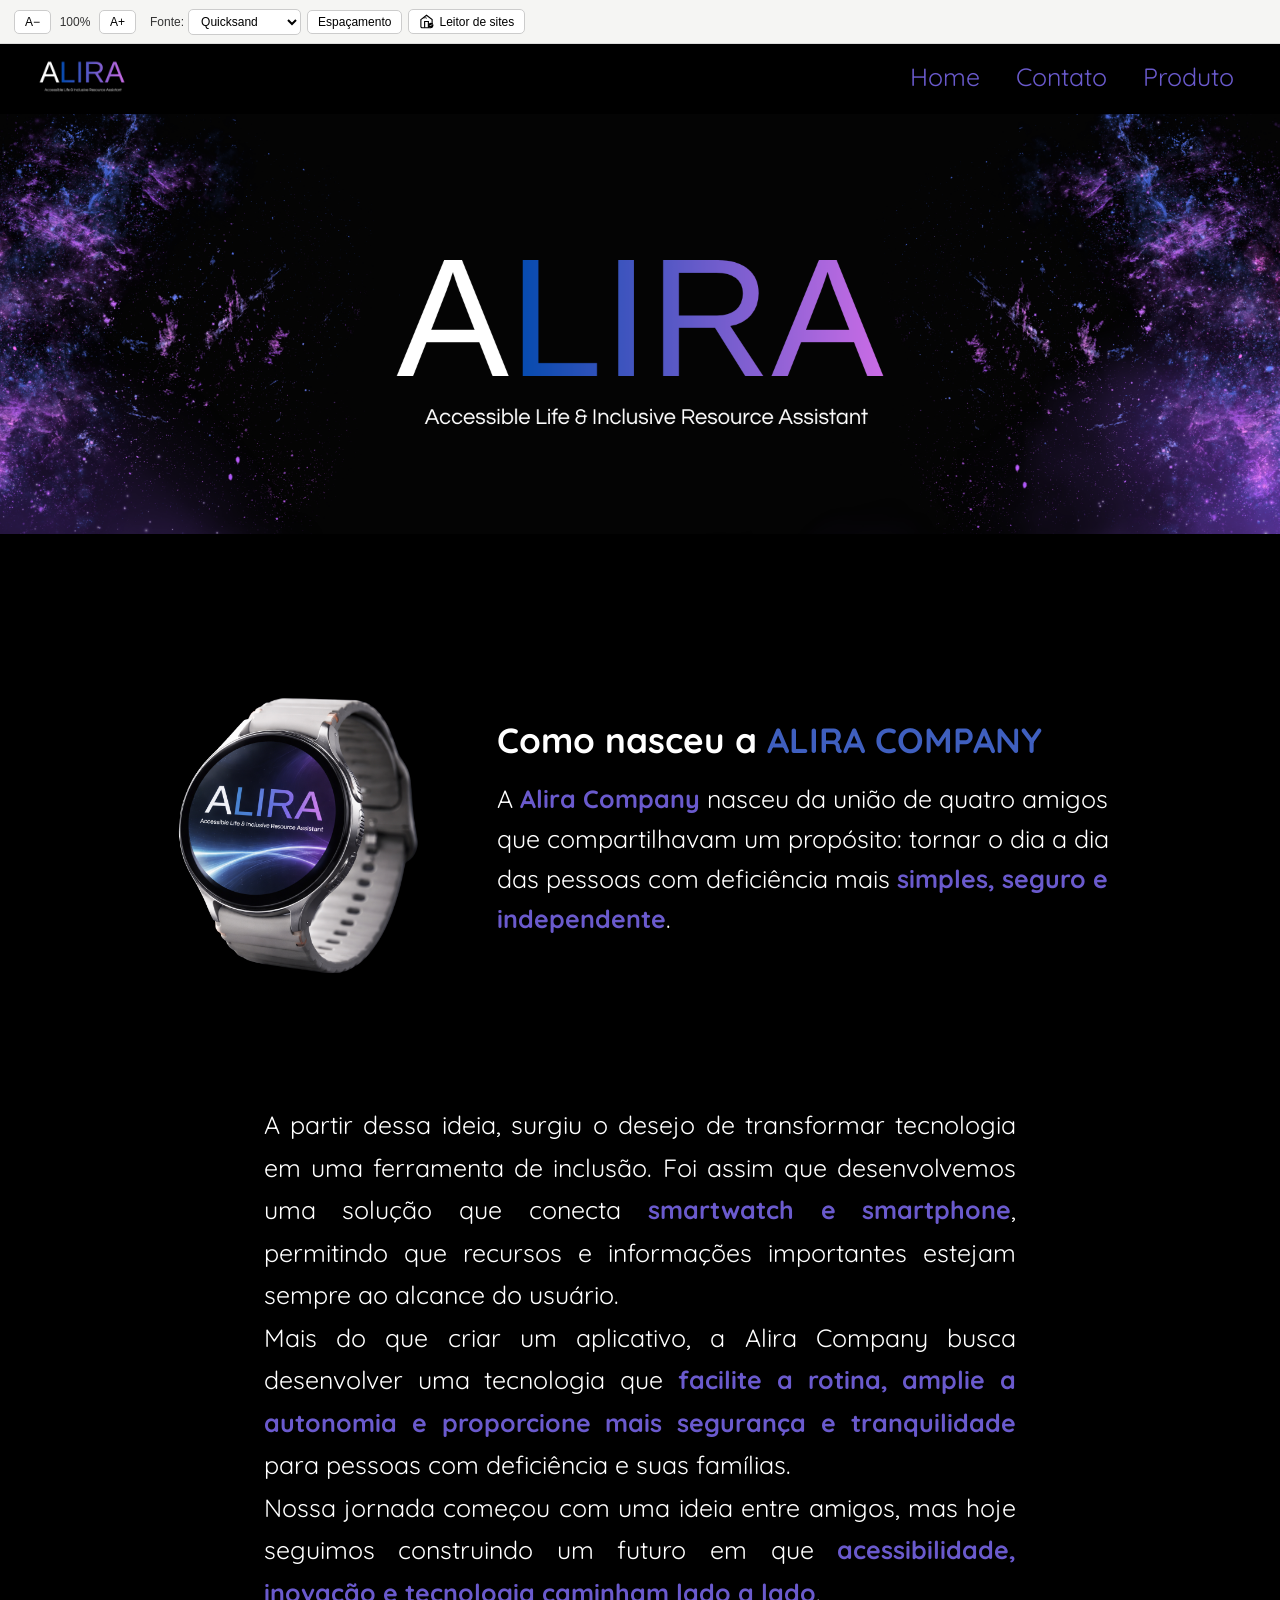
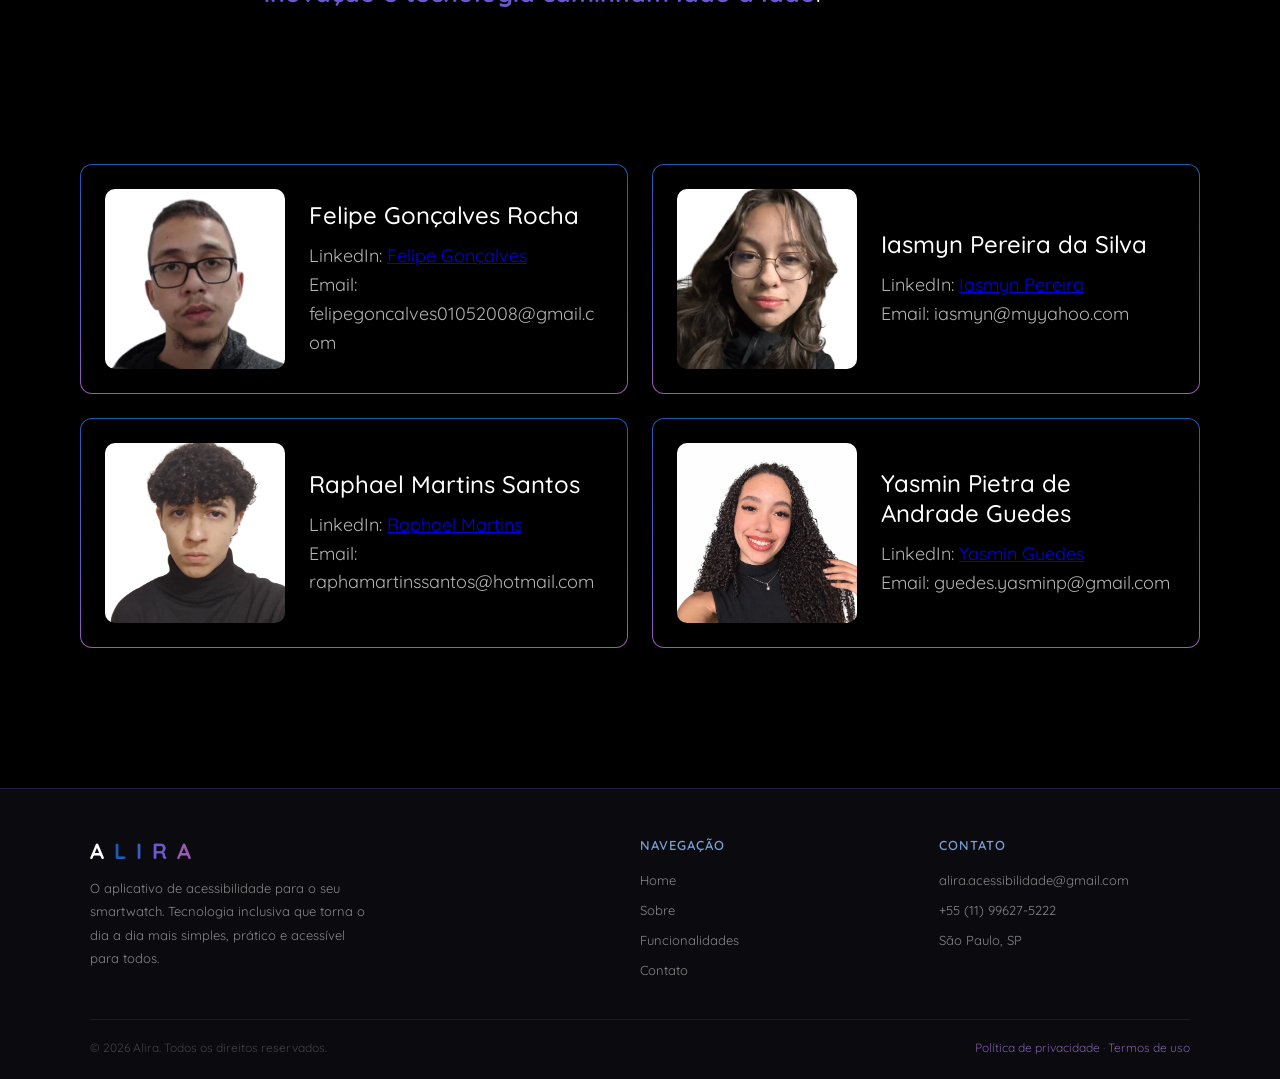
<file: docs/index.html>
<!DOCTYPE html>
<html lang="en">
<head>
    <meta charset="UTF-8">
    <meta name="viewport" content="width=device-width, initial-scale=1.0">
     <link rel="stylesheet" href="index.css">
    <title>Index</title>
</head>

<body>
 
    <!--- Acessibilidade -->
    <div id="a11y-bar">
 <div class="a11y-group" role="group" aria-label="Tamanho da fonte">
        <button id="b-fdec" onclick="changeFont(-10)" aria-label="Diminuir tamanho da fonte" title="Diminuir fonte">A−</button>
        <span id="fval" aria-live="polite">100%</span>
        <button id="b-finc" onclick="changeFont(10)" aria-label="Aumentar tamanho da fonte" title="Aumentar fonte">A+</button>
      </div>

      <div class="a11y-group">
        <span class="a11y-label" aria-hidden="true">Fonte:</span>
        <select id="font-select" onchange="changeFontFamily(this.value)" aria-label="Escolher fonte do site">
          <option value="quicksand">Quicksand</option>
          <option value="arial">Arial</option>
          <option value="opendyslexic">OpenDyslexic</option>
        </select>
      </div>
     
      <button id="b-spacing"  onclick="toggle('spacing','b-spacing')">Espaçamento</button>
   
      <!-- Leitor de sites -->
      <button id="btn-reader" onclick="toggleReader()" aria-pressed="false"
            title="Leitor de sites — clique em qualquer texto para ouvir">
      <svg width="15" height="15" viewBox="0 0 24 24" fill="none" aria-hidden="true">
        <path d="M3 9l9-7 9 7v11a2 2 0 0 1-2 2H5a2 2 0 0 1-2-2z" stroke="currentColor" stroke-width="1.8" fill="none"/>
        <path d="M9 22V12h6v10" stroke="currentColor" stroke-width="1.8"/>
        <path d="M8 6.5c1-.8 2.5-1 4 0" stroke="currentColor" stroke-width="1.4" stroke-linecap="round"/>
        <circle cx="19" cy="18" r="4" fill="currentColor"/>
        <path d="M17.5 18l1 1 2-2" stroke="#fff" stroke-width="1.2" stroke-linecap="round" stroke-linejoin="round"/>
      </svg>
      Leitor de sites
    </button>
   
      <!--<button onclick="reset()" style="margin-left:auto;color:#888;border-color:transparent;background:transparent">Redefinir</button> -->
    </div>
    
    <!--- Menu -->
    <nav>
      <!--- Logo -->
      <a class="logo" href="index.html" onclick="showPage('home'); return false;">
        <img src="AliraLOgo.png" alt="Logo"/>
      </a>
  
      <ul class="nav-links">
        <li><a href="index.html" id="link-sobre"    onclick="showPage('sobre'); return false;">Home</a></li>
        <li><a href="#Rodapé" id="link-contato">Contato</a></li>
        <li><a href="produtos.html">Produto</a></li>
      </ul>
  </nav>
     <div class="wrapper" id="home">
    
        <div class="carrossel">
          <div class="slides">
    
            <div class="slide">
              <img src="alira principal.png" >
            </div>
    
            <div class="slide">
              <img src="2.png">
            </div>

            <div class="slide">
              <img src="3.png">
            </div>

        </div>
    </div>

   

 <!-- Texto Sobre-->

    <div class="about" id="sobre">
 
      <!-- Bloco 1: relógio + título + prévia -->
      <div class="about-content">
        <img src="relogione.png" alt="Relógio Alira">
        <div class="about-text">
          <h1>Como nasceu a <span>ALIRA COMPANY</span></h1>
          <p>A <strong>Alira Company</strong> nasceu da união de quatro amigos que compartilhavam um propósito: tornar o dia a dia das pessoas com deficiência mais <strong>simples, seguro e independente</strong>.</p>
        </div>
      </div>
 
      <!-- Bloco 2: restante do texto, em largura total -->
      <div class="about-full">
        <p>A partir dessa ideia, surgiu o desejo de transformar tecnologia em uma ferramenta de inclusão. Foi assim que desenvolvemos uma solução que conecta <strong>smartwatch e smartphone</strong>, permitindo que recursos e informações importantes estejam sempre ao alcance do usuário.</p>
        <p>Mais do que criar um aplicativo, a Alira Company busca desenvolver uma tecnologia que <strong>facilite a rotina, amplie a autonomia e proporcione mais segurança e tranquilidade</strong> para pessoas com deficiência e suas famílias.</p>
        <p>Nossa jornada começou com uma ideia entre amigos, mas hoje seguimos construindo um futuro em que <strong>acessibilidade, inovação e tecnologia caminham lado a lado</strong>.</p>
      </div>
    </div>


<!-- Seção dos criadores-->
<div class="criadores">
  <h2 class="tituloCri">Criadores</h2>

  <div class="geralcri">

    <div class="criador">
      <img src="felipe.png" alt="Felipe Gonçalves Rocha">
      <div class="criador-info">
        <h1>Felipe Gonçalves Rocha</h1>
        <p>LinkedIn: <a href="https://www.linkedin.com/in/yasmin-guedes-62366b428?utm_source=share_via&utm_content=profile&utm_medium=member_ios" target="_blank" rel="noopener noreferrer">Felipe Gonçalves</a></p>
        <p>Email: felipegoncalves01052008@gmail.com</p>
      </div>
    </div>

    <div class="criador">
      <img src="iasmyn.png" alt="Iasmyn Pereira da Silva">
      <div class="criador-info">
        <h1>Iasmyn Pereira da Silva</h1>
        <p>LinkedIn: <a href="https://www.linkedin.com/in/yasmin-guedes-62366b428?utm_source=share_via&utm_content=profile&utm_medium=member_ios" target="_blank" rel="noopener noreferrer">Iasmyn Pereira</a></p>
        <p>Email: iasmyn@myyahoo.com</p>
      </div>
    </div>

    <div class="criador">
      <img src="raphael.png" alt="Raphael Martins Santos">
      <div class="criador-info">
        <h1>Raphael Martins Santos</h1>
        <p>LinkedIn: <a href="https://www.linkedin.com/in/falculista?utm_source=share_via&utm_content=profile&utm_medium=member_android" target="_blank" rel="noopener noreferrer">Raphael Martins</a></p>
        <p>Email: raphamartinssantos@hotmail.com</p>
      </div>
    </div>

    <div class="criador">
      <img src="yasmin.jpeg" alt="Yasmin Pietra de Andrade Guedes">
      <div class="criador-info">
        <h1>Yasmin Pietra de Andrade Guedes</h1>
        <p>LinkedIn: <a href="https://www.linkedin.com/in/yasmin-guedes-62366b428?utm_source=share_via&utm_content=profile&utm_medium=member_ios" target="_blank" rel="noopener noreferrer">Yasmin Guedes</a></p>
        <p>Email: guedes.yasminp@gmail.com</p>
      </div>
    </div>

  </div>
</div>

<!-- Rodapé -->
      <footer>
        <div class="footer-container" id="Rodapé">
          <div class="footer-grid">
    
            <div class="footer-brand">
              <p class="brand-logo"> <span class="l1">A</span>
                <span class="l2">L</span>
                <span class="l3">I</span>
                <span class="l4">R</span>
                <span class="l5">A</span></p>
              <p class="brand-desc">O aplicativo de acessibilidade para o seu smartwatch. Tecnologia inclusiva que torna o dia a dia mais simples, prático e acessível para todos.</p>
            </div>
    
            <div class="footer-col">
              <h4>Navegação</h4>
              <ul>
                <li><a href="#home">Home</a></li>
                <li><a href="#sobre">Sobre</a></li>
                <li><a href="produtos.html">Funcionalidades</a></li>
                <li><a href="#Rodapé">Contato</a></li>
              </ul>
            </div>
    
            <div class="footer-col">
              <h4>Contato</h4>
              <ul>
                <li><span>alira.acessibilidade@gmail.com</span></li>
                <li><span>+55 (11) 99627-5222</span></li>
                <li><span>São Paulo, SP</span></li>
              </ul>
            </div>
    
          </div>
    
          <div class="footer-bottom">
            <p>© 2026 Alira. Todos os direitos reservados.</p>
            <p><a href="#">Política de privacidade</a> · <a href="#">Termos de uso</a></p>
          </div>
        </div>
      </footer>

  
  <script src="index.js"></script>
</body>
</html>
</file>
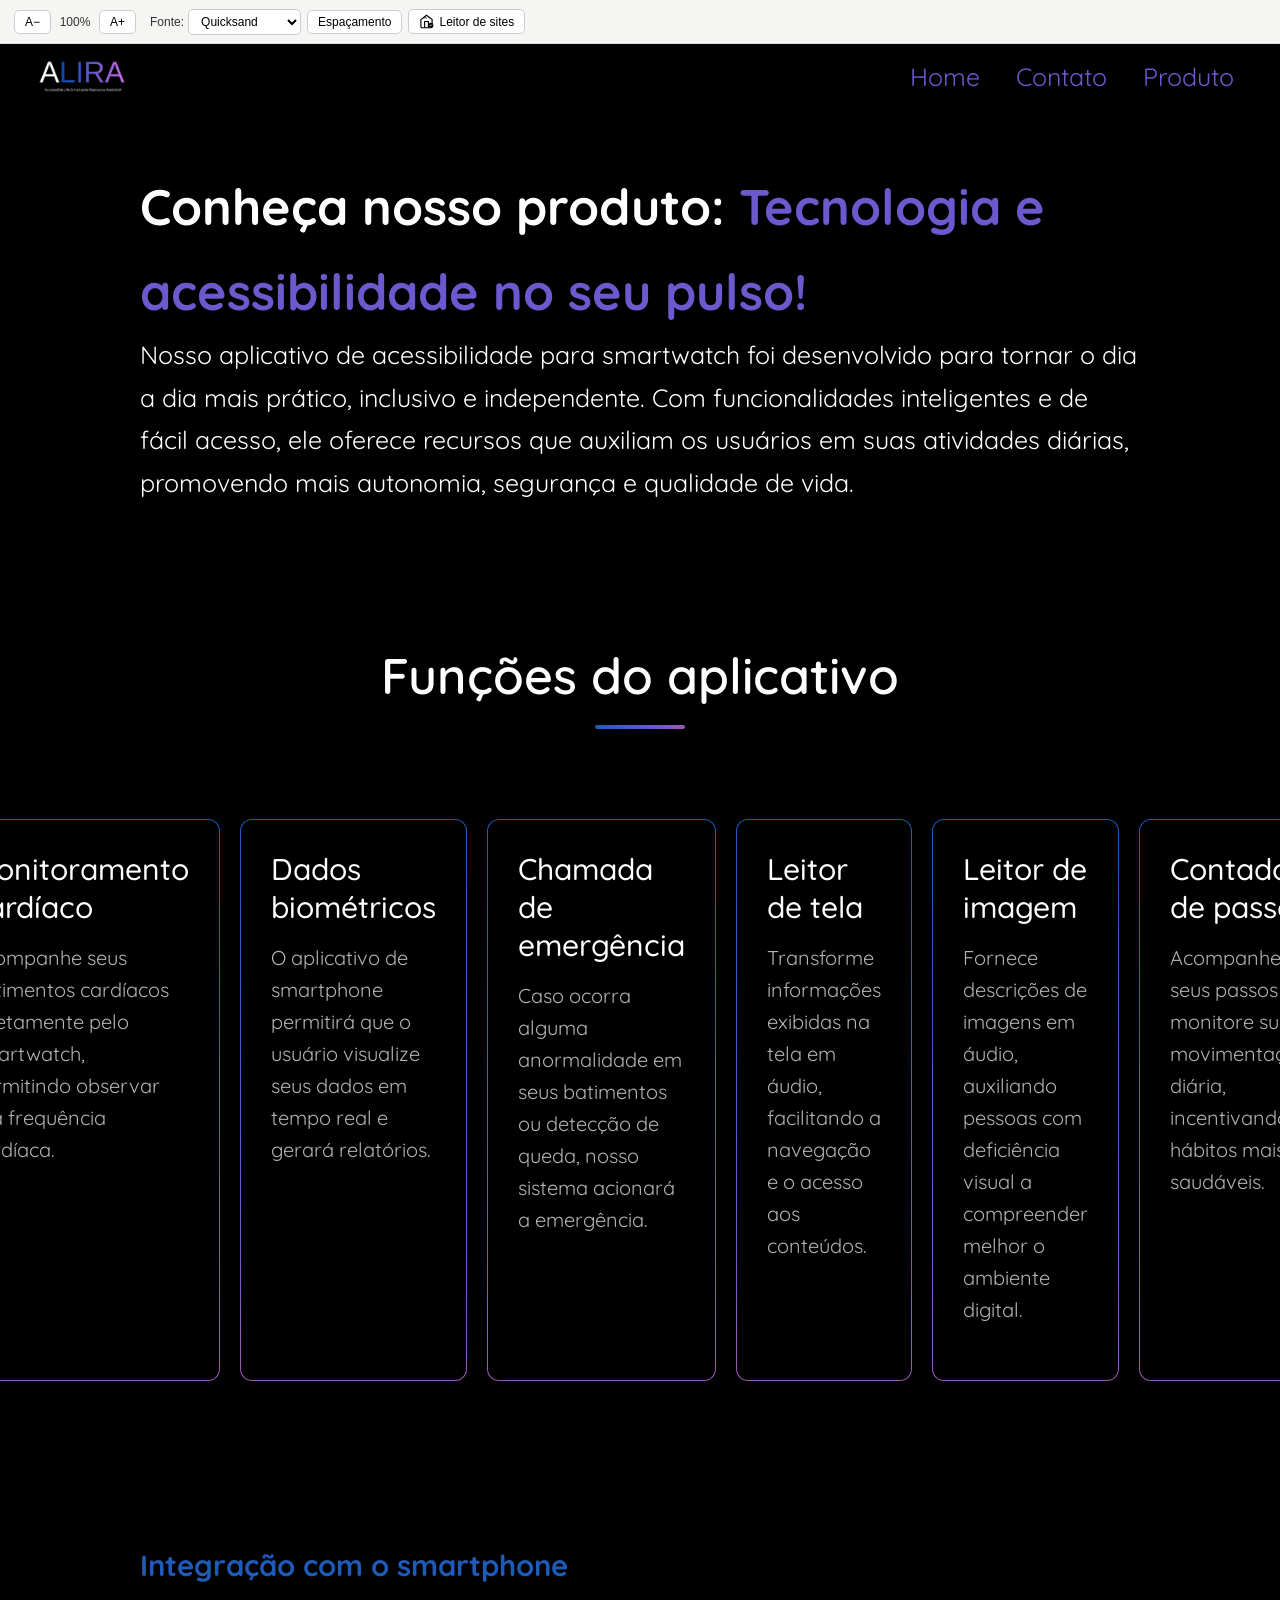
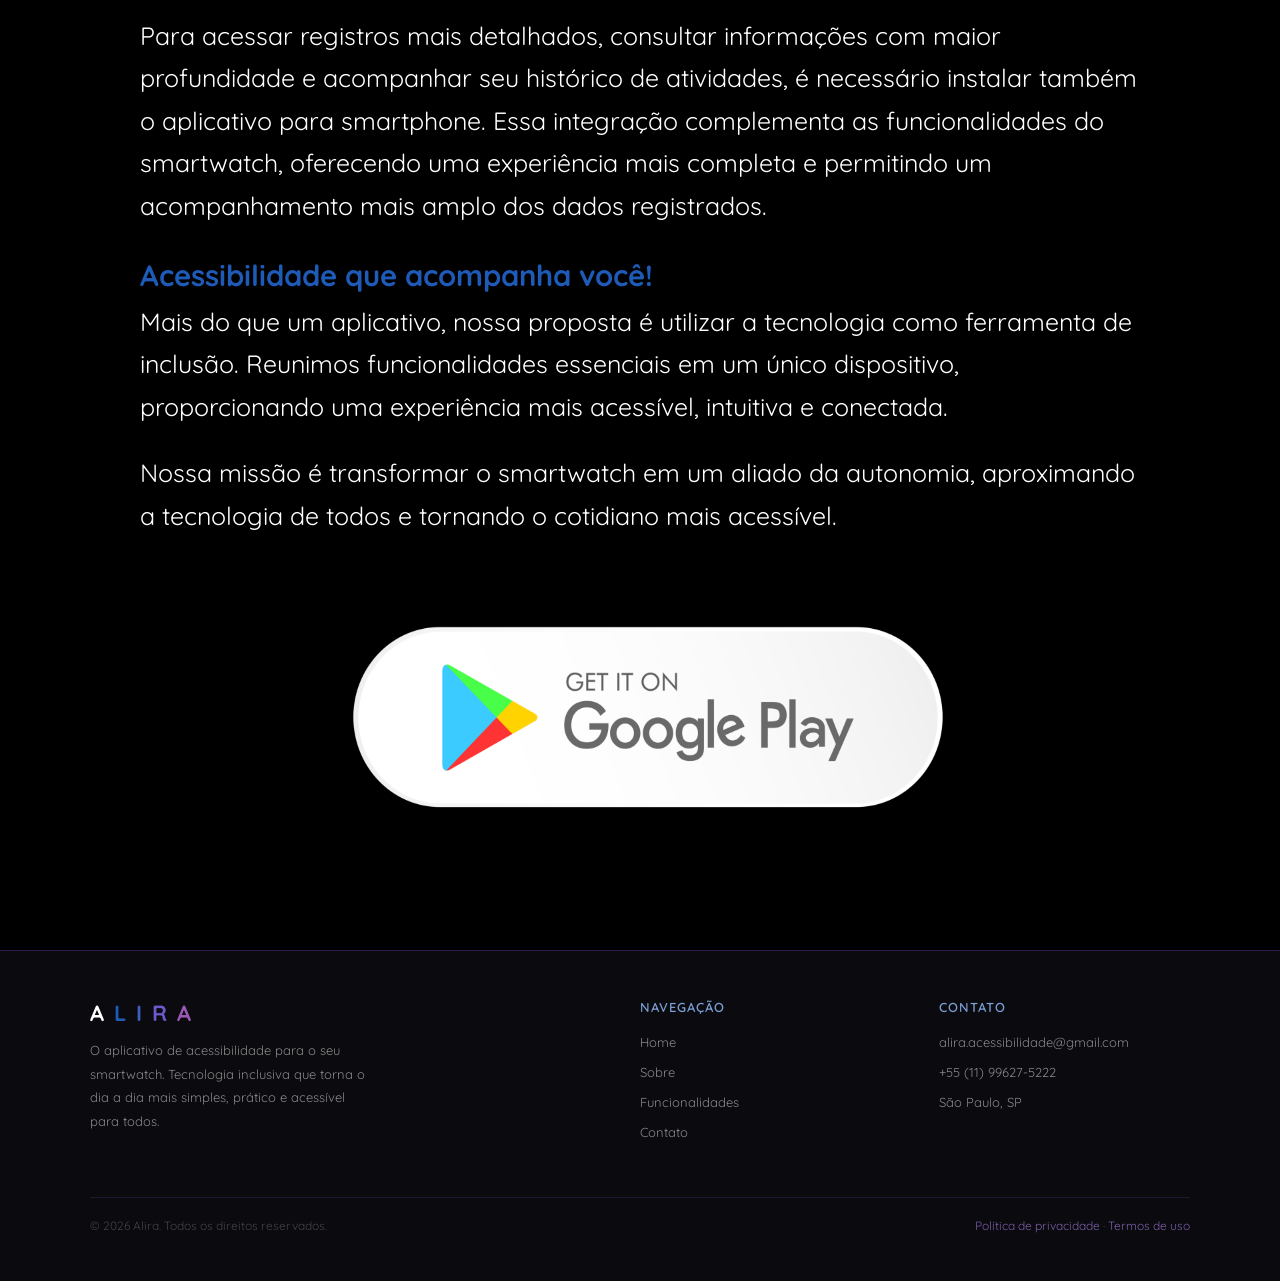
<file: docs/produtos.html>
<!DOCTYPE html>
<html lang="en">
<head>
    <meta charset="UTF-8">
    <meta name="viewport" content="width=device-width, initial-scale=1.0">
      <link rel="stylesheet" href="produto.css">
    <title>Produto</title>
</head>
<body>
    
    <!--- Acessibilidade -->
    <div id="a11y-bar">
 <div class="a11y-group" role="group" aria-label="Tamanho da fonte">
        <button id="b-fdec" onclick="changeFont(-10)" aria-label="Diminuir tamanho da fonte" title="Diminuir fonte">A−</button>
        <span id="fval" aria-live="polite">100%</span>
        <button id="b-finc" onclick="changeFont(10)" aria-label="Aumentar tamanho da fonte" title="Aumentar fonte">A+</button>
      </div>

      <div class="a11y-group">
        <span class="a11y-label" aria-hidden="true">Fonte:</span>
        <select id="font-select" onchange="changeFontFamily(this.value)" aria-label="Escolher fonte do site">
          <option value="quicksand">Quicksand</option>
          <option value="arial">Arial</option>
          <option value="opendyslexic">OpenDyslexic</option>
        </select>
      </div>
     
      <button id="b-spacing"  onclick="toggle('spacing','b-spacing')">Espaçamento</button>
   
      <!-- Leitor de sites -->
      <button id="btn-reader" onclick="toggleReader()" aria-pressed="false"
            title="Leitor de sites — clique em qualquer texto para ouvir">
      <svg width="15" height="15" viewBox="0 0 24 24" fill="none" aria-hidden="true">
        <path d="M3 9l9-7 9 7v11a2 2 0 0 1-2 2H5a2 2 0 0 1-2-2z" stroke="currentColor" stroke-width="1.8" fill="none"/>
        <path d="M9 22V12h6v10" stroke="currentColor" stroke-width="1.8"/>
        <path d="M8 6.5c1-.8 2.5-1 4 0" stroke="currentColor" stroke-width="1.4" stroke-linecap="round"/>
        <circle cx="19" cy="18" r="4" fill="currentColor"/>
        <path d="M17.5 18l1 1 2-2" stroke="#fff" stroke-width="1.2" stroke-linecap="round" stroke-linejoin="round"/>
      </svg>
      Leitor de sites
    </button>
   
      <!--<button onclick="reset()" style="margin-left:auto;color:#888;border-color:transparent;background:transparent">Redefinir</button> -->
    </div>
    
    <!--- Menu -->
    <nav>
      <!--- Logo -->
      <a class="logo" href="index.html" onclick="showPage('home'); return false;">
        <img src="AliraLOgo.png" alt="Logo"/>
      </a>
  
      <ul class="nav-links">
        <li><a href="index.html" id="link-sobre"    onclick="showPage('sobre'); return false;">Home</a></li>
        <li><a href="#Rodapé" id="link-contato">Contato</a></li>
        <li><a href="produtos.html">Produto</a></li>
      </ul>
  </nav>
     <div class="wrapper" id="home">


 <div class="about">
 <div class="about-text1">
    <h1> Conheça nosso produto: <span>Tecnologia e acessibilidade no seu pulso!</span></h1>
<p>Nosso aplicativo de acessibilidade para smartwatch foi desenvolvido para tornar o dia a dia mais prático, inclusivo e independente. Com funcionalidades inteligentes e de fácil acesso, ele oferece recursos que auxiliam os usuários em suas atividades diárias, promovendo mais autonomia, segurança e qualidade de vida.</p>
</div>


<!---funcionalidades-->
  <div class="funcionalidades-section" id="funcionalidades">

  <h2 class="secao-titulo">Funções do aplicativo</h2>
  
  <div class="funções">
  

   <div class="box1">
    <h1> Monitoramento cardíaco</h1> 
    <p> Acompanhe seus batimentos cardíacos diretamente pelo smartwatch, permitindo observar sua frequência cardíaca.</p>
  </div>

    <div class="box2">
     <h1>Dados biométricos</h1>
      <p> O aplicativo de smartphone permitirá que o usuário visualize seus dados em tempo real e gerará relatórios. </p>
    </div>

     <div class="box3">
     <h1> Chamada de emergência</h1>
      <p> Caso ocorra alguma anormalidade em seus batimentos ou detecção de queda, nosso sistema acionará a emergência.</p>
</div>
        <div class="box4">
     <h1> Leitor de tela</h1>
      <p> Transforme informações exibidas na tela em áudio, facilitando a navegação e o acesso aos conteúdos.</p>
</div>
        <div class="box5">
     <h1> Leitor de imagem</h1>
      <p> Fornece descrições de imagens em áudio, auxiliando pessoas com deficiência visual a compreender melhor o ambiente digital.</p>
</div>
        <div class="box6">
     <h1> Contador de passos</h1>
      <p> Acompanhe seus passos e monitore sua movimentação diária, incentivando hábitos mais saudáveis.</p>
     </div>
</div>
</div>

<div class = "about-text2"> 
<h3><strong>Integração com o smartphone</strong></p></h3>

<p>Para acessar registros mais detalhados, consultar informações com maior profundidade e acompanhar seu histórico de atividades, é necessário instalar também o aplicativo para smartphone. Essa integração complementa as funcionalidades do smartwatch, oferecendo uma experiência mais completa e permitindo um acompanhamento mais amplo dos dados registrados.</p>

<h3><strong>Acessibilidade que acompanha você!</strong></h3>

<p>Mais do que um aplicativo, nossa proposta é utilizar a tecnologia como ferramenta de inclusão. Reunimos funcionalidades essenciais em um único dispositivo, proporcionando uma experiência mais acessível, intuitiva e conectada.</p>

<p>Nossa missão é transformar o smartwatch em um aliado da autonomia, aproximando a tecnologia de todos e tornando o cotidiano mais acessível.</p>
 </div>   
    

    <div class="playstore">
     <img src="playstoreicon.webp" alt="iconstore">
</div>

    <!-- Rodapé -->
      <footer>
        <div class="footer-container" id="Rodapé">
          <div class="footer-grid">
    
            <div class="footer-brand">
              <p class="brand-logo"> <span class="l1">A</span>
                <span class="l2">L</span>
                <span class="l3">I</span>
                <span class="l4">R</span>
                <span class="l5">A</span></p>
              <p class="brand-desc">O aplicativo de acessibilidade para o seu smartwatch. Tecnologia inclusiva que torna o dia a dia mais simples, prático e acessível para todos.</p>
            </div>
    
            <div class="footer-col">
              <h4>Navegação</h4>
              <ul>
                <li><a href="index.html">Home</a></li>
                <li><a href="index.html">Sobre</a></li>
                <li><a href="#funcionalidades">Funcionalidades</a></li>
                <li><a href="#Rodapé">Contato</a></li>
              </ul>
            </div>
    
            <div class="footer-col">
              <h4>Contato</h4>
              <ul>
               <li><span>alira.acessibilidade@gmail.com</span></li>
                <li><span>+55 (11) 99627-5222</span></li>
                <li><span>São Paulo, SP</span></li>
              </ul>
            </div>
    
          </div>
    
          <div class="footer-bottom">
            <p>© 2026 Alira. Todos os direitos reservados.</p>
            <p><a href="#">Política de privacidade</a> · <a href="#">Termos de uso</a></p>
          </div>
        </div>
      </footer>

  
  <script src="index.js"></script>
</body>
</html>
</file>
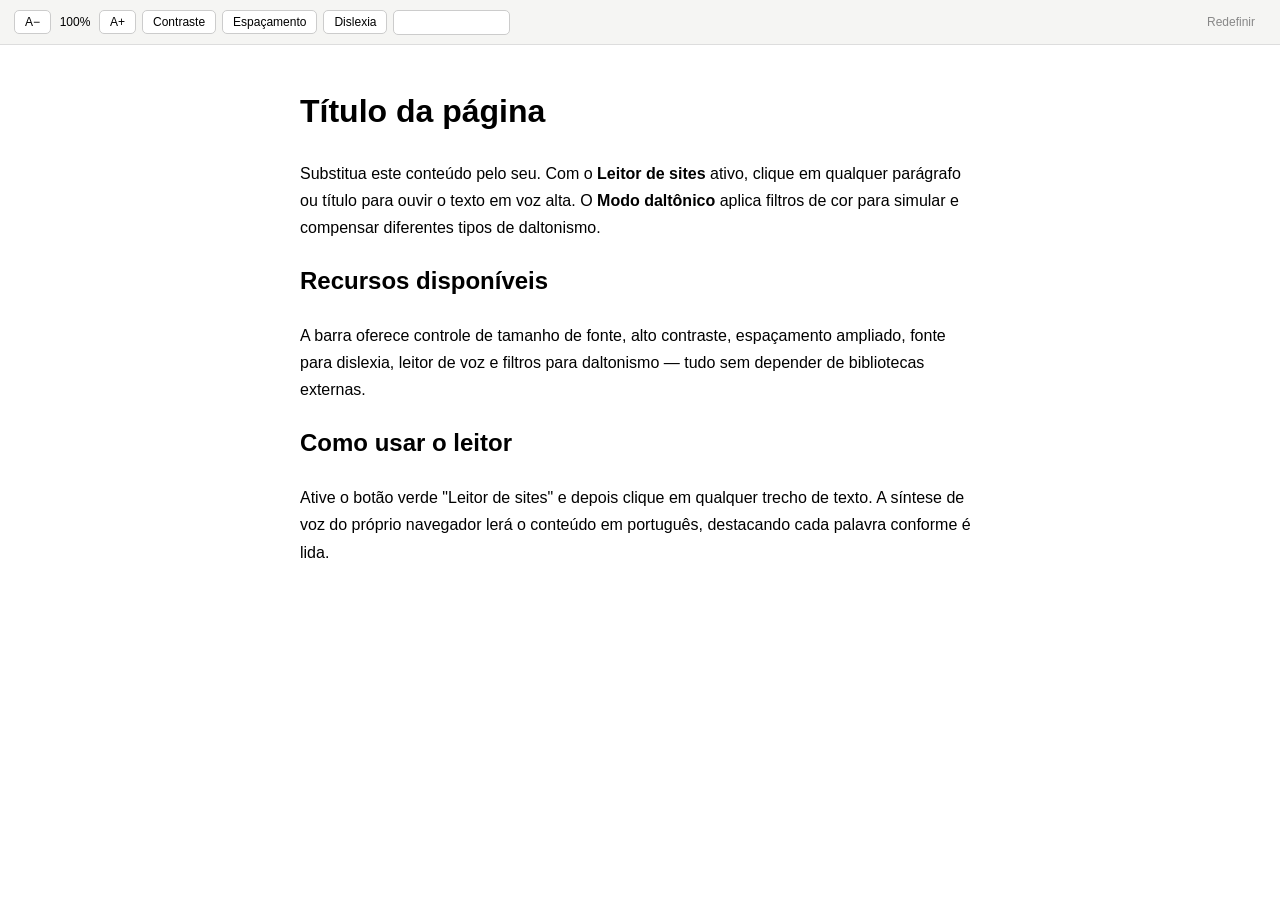
<file: docs/tstes.html>
<!DOCTYPE html>
<html lang="pt-BR">
<head>
  <meta charset="UTF-8" />
  <meta name="viewport" content="width=device-width, initial-scale=1.0" />
  <title>Meu Site</title>
  <style>
    body { margin: 0; padding-top: 44px; font-family: sans-serif; }
 
    #a11y-bar {
      position: fixed; top: 0; left: 0; right: 0; height: 44px;
      background: #f5f5f3; border-bottom: 1px solid #ddd;
      display: flex; align-items: center; gap: 6px; padding: 0 14px;
      font-family: sans-serif; z-index: 9999; flex-wrap: wrap;
    }
    #a11y-bar button {
      font-size: 12px; padding: 4px 10px; border-radius: 5px;
      border: 1px solid #ccc; background: #fff; cursor: pointer;
      display: inline-flex; align-items: center; gap: 5px;
    }
    #a11y-bar button:hover { background: #eee; }
    #a11y-bar button.on { background: #dbeeff; border-color: #3a8fd8; color: #0a4a80; }
 
    /* Leitor */
    #btn-reader { background: #1a6e3c; border-color: #1a6e3c; color: #fff; }
    #btn-reader:hover { background: #155730; }
    #btn-reader.on { background: #0f3d22; border-color: #0f3d22; color: #fff; }
 
 
    /* ── Leitor: destaque da palavra lida ── */
    .reading-highlight { background: #fff176; border-radius: 3px; }
 
    body.hc { background: #000 !important; color: #fff !important; }
    body.hc * { color: #fff !important; background: #000 !important; }
    body.dyslexia * { font-family: Georgia, serif !important; }
    body.spacing * { letter-spacing: 0.08em !important; line-height: 2 !important; word-spacing: 0.2em !important; }
  </style>
 

</head>
<body>
 
  <!-- ── Barra de acessibilidade ── -->
  <div id="a11y-bar">
 
    <button onclick="changeFont(-10)">A−</button>
    <span id="fval" style="font-size:12px;min-width:36px;text-align:center">100%</span>
    <button onclick="changeFont(10)">A+</button>
 
    <button id="b-hc"       onclick="toggle('hc','b-hc')">Contraste</button>
    <button id="b-spacing"  onclick="toggle('spacing','b-spacing')">Espaçamento</button>
    <button id="b-dyslexia" onclick="toggle('dyslexia','b-dyslexia')">Dislexia</button>
 
    <!-- Leitor de sites -->
    <button id="btn-reader" onclick="toggleReader()" aria-pressed="false" title="Leitor de sites — clique em qualquer texto para ouvir">
      <svg width="15" height="15" viewBox="0 0 24 24" fill="none" aria-hidden="true">
        <path d="M3 9l9-7 9 7v11a2 2 0 0 1-2 2H5a2 2 0 0 1-2-2z" stroke="currentColor" stroke-width="1.8" fill="none"/>
        <path d="M9 22V12h6v10" stroke="currentColor" stroke-width="1.8"/>
        <path d="M8 6.5c1-.8 2.5-1 4 0" stroke="currentColor" stroke-width="1.4" stroke-linecap="round"/>
        <circle cx="19" cy="18" r="4" fill="currentColor"/>
        <path d="M17.5 18l1 1 2-2" stroke="#fff" stroke-width="1.2" stroke-linecap="round" stroke-linejoin="round"/>
      </svg>
      Leitor de sites
    </button>
 
    <button onclick="reset()" style="margin-left:auto;color:#888;border-color:transparent;background:transparent">Redefinir</button>
  </div>
 
 
 
  <!-- ── SEU CONTEÚDO AQUI ── -->
  <main style="max-width:680px;margin:40px auto;padding:0 20px;line-height:1.7">
    <h1>Título da página</h1>
    <p>Substitua este conteúdo pelo seu. Com o <strong>Leitor de sites</strong> ativo, clique em qualquer parágrafo ou título para ouvir o texto em voz alta. O <strong>Modo daltônico</strong> aplica filtros de cor para simular e compensar diferentes tipos de daltonismo.</p>
    <h2>Recursos disponíveis</h2>
    <p>A barra oferece controle de tamanho de fonte, alto contraste, espaçamento ampliado, fonte para dislexia, leitor de voz e filtros para daltonismo — tudo sem depender de bibliotecas externas.</p>
    <h2>Como usar o leitor</h2>
    <p>Ative o botão verde "Leitor de sites" e depois clique em qualquer trecho de texto. A síntese de voz do próprio navegador lerá o conteúdo em português, destacando cada palavra conforme é lida.</p>
  </main>
 
 
  <!-- ── JavaScript ── -->
  <script>
    var size = 100;
    var readerOn = false;
    var currentDalton = '';
    var synth = window.speechSynthesis;
    var utterance = null;
 
    /* ── Fonte ── */
    function changeFont(d) {
      size = Math.min(140, Math.max(80, size + d));
      document.documentElement.style.fontSize = size + '%';
      document.getElementById('fval').textContent = size + '%';
    }
 
    /* ── Toggles simples ── */
    function toggle(cls, btnId) {
      document.body.classList.toggle(cls);
      document.getElementById(btnId).classList.toggle('on');
    }
 
    /* ── Leitor de sites ── */
    function toggleReader() {
      readerOn = !readerOn;
      var btn = document.getElementById('btn-reader');
      btn.classList.toggle('on', readerOn);
      btn.setAttribute('aria-pressed', readerOn);
      document.body.style.cursor = readerOn ? 'crosshair' : '';
      if (!readerOn && synth) { synth.cancel(); removeHighlights(); }
    }
 
    function getTextOf(el) {
      return (el.innerText || el.textContent || '').trim();
    }
 
    function removeHighlights() {
      document.querySelectorAll('.reading-highlight').forEach(function(s) {
        var parent = s.parentNode;
        parent.replaceChild(document.createTextNode(s.textContent), s);
        parent.normalize();
      });
    }
 
    function speakElement(el) {
      if (!synth) { alert('Seu navegador não suporta síntese de voz.'); return; }
      synth.cancel();
      removeHighlights();
      var text = getTextOf(el);
      if (!text) return;
 
      utterance = new SpeechSynthesisUtterance(text);
      utterance.lang = 'pt-BR';
      utterance.rate = 0.95;
 
      /* Destaque palavra por palavra */
      var words = text.split(/\s+/);
      var spans = [];
      el.innerHTML = words.map(function(w, i) {
        return '<span class="rw" data-i="' + i + '">' + w + '</span>';
      }).join(' ');
      spans = el.querySelectorAll('.rw');
 
      utterance.onboundary = function(e) {
        spans.forEach(function(s) { s.classList.remove('reading-highlight'); });
        var charIndex = e.charIndex;
        var count = 0;
        for (var i = 0; i < words.length; i++) {
          if (count >= charIndex) { if (spans[i]) spans[i].classList.add('reading-highlight'); break; }
          count += words[i].length + 1;
        }
      };
 
      utterance.onend = function() {
        removeHighlights();
        el.innerHTML = words.join(' ');
      };
 
      synth.speak(utterance);
    }
 
    document.addEventListener('click', function(e) {
      if (!readerOn) return;
      var tags = ['P','H1','H2','H3','H4','H5','H6','LI','TD','TH','SPAN','A','LABEL'];
      var el = e.target;
      while (el && el !== document.body) {
        if (tags.indexOf(el.tagName) !== -1) { speakElement(el); return; }
        el = el.parentElement;
      }
    });
 
    /* ── Redefinir ── */
    function reset() {
      size = 100;
      document.documentElement.style.fontSize = '100%';
      document.getElementById('fval').textContent = '100%';
      ['hc','spacing','dyslexia'].forEach(function(c) { document.body.classList.remove(c); });
      ['b-hc','b-spacing','b-dyslexia'].forEach(function(id) { document.getElementById(id).classList.remove('on'); });
      setDalton('');
      var menu = document.getElementById('dalton-menu');
      menu.classList.remove('open');
      document.body.classList.remove('has-dalton-menu');
      document.getElementById('btn-dalton').setAttribute('aria-expanded', false);
      document.getElementById('btn-dalton').classList.remove('on');
      if (readerOn) toggleReader();
    }
  </script>
 
</body>
</html>
</file>
<file: docs/index.css>
@import url('https://fonts.googleapis.com/css2?family=Quicksand:wght@300..700&display=swap');

/* OpenDyslexic (carregada via CDN do Fontsource; se preferir offline, veja o README) */
@font-face {
  font-family: 'OpenDyslexic';
  font-style: normal;
  font-weight: 400;
  font-display: swap;
  src: local('OpenDyslexic'), local('OpenDyslexic-Regular'),
       url('https://cdn.jsdelivr.net/fontsource/fonts/opendyslexic@5.3.0/latin-400-normal.woff2') format('woff2'),
       url('https://cdn.jsdelivr.net/fontsource/fonts/opendyslexic@5.3.0/latin-400-normal.woff') format('woff');
}
@font-face {
  font-family: 'OpenDyslexic';
  font-style: normal;
  font-weight: 700;
  font-display: swap;
  src: local('OpenDyslexic Bold'), local('OpenDyslexic-Bold'),
       url('https://cdn.jsdelivr.net/fontsource/fonts/opendyslexic@5.3.0/latin-700-normal.woff2') format('woff2'),
       url('https://cdn.jsdelivr.net/fontsource/fonts/opendyslexic@5.3.0/latin-700-normal.woff') format('woff');
}

/* Fonte e escala do texto (controladas pela barra de acessibilidade) */
:root {
  --font-main: 'Quicksand', sans-serif;
  --font-scale: 1;
}

  * {
      box-sizing: border-box;
      margin: 0;
      padding: 0;
    }

    body {
      font-family: var(--font-main);
      background: #000000;
      color: #000000;
    }
    html {
  scroll-behavior: smooth; /* scroll suave automático */
}
     
    /*Menu*/
       nav {
        position: fixed;
        top: 3;       /* Fixa no topo */
        left: 0;
        width: 100%;  /* Garante que o menu ocupe toda a largura */
        z-index: 1000; /* Garante que o menu fique sobre o conteúdo */
      background: #000000;
      display: flex;
      align-items: center;
      justify-content: space-between;
      padding: 0 2rem;
      height: 64px;
    }
       .logo {
      display: flex;
      align-items: center;
      gap: 10px;
      cursor: pointer;
      border: none;
      background: none;
      color: #a8c8ff;
      text-decoration: none;
    }

    .logo img {
      width: 100px;
      height: 100px;
      object-fit: contain;
    }

    .logo span {
      font-size: 1rem;
      font-weight: bold;
      letter-spacing: 0.05em;
    }
       .nav-links {
      display: flex;
      gap: 8px;
      list-style: none;
    }

    .nav-links a {
      padding: 8px 14px;
      font-size: 1.5625rem;
      color: #6A5ACD;
      text-decoration: none;
      border-radius: 6px;
      transition: background 0.2s, color 0.2s;
      font-family: var(--font-main);
    }

    .nav-links a:hover {
      background: rgba(60, 120, 255, 0.1);
      color: #6A5ACD;
    }

    .nav-links a.active {
      background: rgba(60, 120, 255, 0.15);
      color: #6A5ACD;
    }

    main {
      display: flex;
      align-items: center;
      justify-content: center;
      height: calc(100vh - 64px);
      font-size: 1.375rem;
      letter-spacing: 0.1em;
      opacity: 0.6;
    }

    /*Acessibilidade*/

    body { margin: 0; padding-top: 44px; }
 
    #a11y-bar {
      position: fixed; top: 0; left: 0; right: 0; height: 44px;
      background: #f5f5f3; border-bottom: 1px solid #ddd;
      display: flex; align-items: center; gap: 6px; padding: 0 14px;
      font-family: sans-serif; z-index: 9999; flex-wrap: nowrap; overflow-x: auto;
    }
    #a11y-bar button {
      font-size: 12px; padding: 4px 10px; border-radius: 5px;
      border: 1px solid #ccc; background: #fff; cursor: pointer;
      display: inline-flex; align-items: center; gap: 5px;
    }
    #a11y-bar button:hover { background: #eee; }
    .a11y-group { display: inline-flex; align-items: center; gap: 4px; }
    .a11y-group + .a11y-group { margin-left: 8px; }
    #a11y-bar #fval { font-size: 12px; min-width: 40px; text-align: center; color: #333; }
    #a11y-bar .a11y-label { font-size: 12px; color: #333; }
    #a11y-bar select {
      font-size: 12px; padding: 4px 8px; border-radius: 5px;
      border: 1px solid #ccc; background: #fff; color: #000;
      font-family: sans-serif; cursor: pointer;
    }
    #a11y-bar button:disabled { opacity: 0.4; cursor: not-allowed; }
    #a11y-bar button:focus-visible, #a11y-bar select:focus-visible { outline: 2px solid #3a8fd8; outline-offset: 2px; }
    #a11y-bar button.on { background: #dbeeff; border-color: #3a8fd8; color: #0a4a80; }
 
    /* Leitor */
    #btn-reader { background: #1a6e3c; border-color: #1a6e3c; color: #000000; }
    #btn-reader:hover { background: #155730; }
    #btn-reader.on { background: #0f3d22; border-color: #0f3d22; color: #fff; }
 
 
    /* ── Leitor: destaque da palavra lida ── */
    .reading-highlight { background: #1E5BB8; border-radius: 3px; }
 
    body.hc { background: #000 !important; color: #fff !important; }
    body.hc * { color: #fff !important; background: #000 !important; }
    body.spacing * { letter-spacing: 0.08em !important; line-height: 2 !important; word-spacing: 0.2em !important; }

    /*Carrossel Imagens*/
.carrossel {
      margin-top: 70px;
      position: center;
      width: auto;
      height: 420px;
      overflow: hidden;
      box-shadow: 0 24px 64px rgba(0,0,0,0.6);
    }

    .slides {
      display: flex;
      width: 400%;
      height: 100%;
      animation: slide 16s ease-in-out infinite;
    }

    .slide {
      width: 25%;    /* 100% ÷ 4 */
      height: 100%;
      position: relative;
      overflow: hidden;
    }

    .slide img {
      width: 100%;
      height: 100%;
      object-fit: cover;
      display: block;
    }

    /* Animação: pausa ~3.5s por slide, transição ~0.5s */
    /*@keyframes slide {
      0%   { transform: translateX(0); }
      25%  { transform: translateX(0); }
      50%  { transform: translateX(-25%); }
      75%  { transform: translateX(-25%); }
      100%  { transform: translateX(-50%); }
      100% { transform: translateX(0); }
  }*/
      @keyframes slide {
        0%   { transform: translateX(0); }
        22%  { transform: translateX(0); }
        30%  { transform: translateX(-25%); }
        57%  { transform: translateX(-25%); }
        70%  { transform: translateX(-50%); }
        92%  { transform: translateX(-50%); }
        100%  { transform: translateX(-75%); }
        100%  { transform: translateX(-75%); }
        100% { transform: translateX(0); }
      }
    

    /*TEXTO Sobre*/
     .about {
            padding: 80px 8%;
            font-family: var(--font-main);
        }
 
        .about-content{
            display: flex;
            align-items: center;
            justify-content: center;
            gap: 60px;
            max-width: 100%;
            margin: 0 auto;
            text-align: justify;
        }
 
        .about-content img{
            width: 300px;
            max-width: 100%;
            flex-shrink: 0;
            filter: drop-shadow(0 20px 30px rgba(0,0,0,0.15));
        }
 
        .about-text{
            text-align: left;
            max-width: 60%;
            font-family: var(--font-main);
           
        }
 
        .about-text h1{
            font-size: 2.1875rem;
            line-height: 1.2;
            margin-bottom: 18px;
             color: #ffffff;  
        }
 
        .about-text h1 span{
            color: #3F5FBF; 
        }
 
        .about-text p{
            font-size: 1.5625rem;
            line-height: 1.6;
            color:#ffffff;  
            margin-bottom: 20px;
        }
        .about-text p strong{
          color:#6A5ACD;
        }

        .about-full{
            max-width: 70%;
            margin: 40px auto 0;
            font-family: var(--font-main);
            color: #fff;
            line-height: 1.7;
            font-size: 1.5625rem;
            text-align: justify;
        }
        .about-full strong {
          color: #6A5ACD;
        }
        @media (max-width: 760px){
            .about-content{
                flex-direction: column;
                text-align: center;
            }
            .about-text{
                text-align: center;
            }
        }



/*Valores*/

/*Criadores*/
.geralcri {
  display: grid;
  grid-template-columns: repeat(2, minmax(0, 1fr)); /* 2 cards por linha (minmax evita estourar com fonte grande) */
  gap: 24px;
  padding: 40px;
  margin-bottom: 100px;
  max-width: 1200px;
  margin-left: auto;
  margin-right: auto;
}

.criador {
  display: flex;
  flex-direction: row;       /* imagem e texto lado a lado */
  align-items: center;
  gap: 24px;
  padding: 24px;
  border-radius: 12px;
  background: linear-gradient(rgb(0, 0, 0), rgb(0, 0, 0)) padding-box,
              linear-gradient(to bottom, #1E5BB8, #3F5FBF, #6A5ACD, #9B59B6) border-box;
  border: 1px solid transparent;   /* mesma borda das caixas de funções */
  color: white;
  text-align: left;
}

.criador img {
  width: 180px;
  height: 180px;
  object-fit: cover;
  border-radius: 10px;
  flex-shrink: 0;
}

.criador-info {
  min-width: 0;
  overflow-wrap: anywhere; /* e-mails longos quebram em vez de estourar o cartão */
}

.criador-info h1 {
  font-size: 1.5rem;
  font-weight: 500;
  margin-bottom: 12px;
  font-family: var(--font-main);
}

.criador-info p {
  font-size: 1.125rem;
  line-height: 1.6;
  color: rgba(255, 255, 255, 0.7);
  font-family: var(--font-main);
}

/* Celular: empilha imagem e texto */
@media (max-width: 900px) {
  .geralcri {
    grid-template-columns: 1fr;
  }
}

@media (max-width: 480px) {
  .criador {
    flex-direction: column;
    text-align: center;
  }
}


    /*Rodapé*/

    footer {
      margin-top: 100px;
      background: #0a0a0f;
      border-top: 1px solid #2a1a4a;
      padding: 3rem 2rem 1.5rem;
      width: 100%;
    }

    .footer-container {
      max-width: 1100px;
      margin: 0 auto;
    }

    .footer-grid {
      display: grid;
      grid-template-columns: 2fr 1fr 1fr;
      gap: 3rem;
      margin-bottom: 2.5rem;
    }

    /* Marca */

    .footer-brand .brand-logo {
      font-size: 1.375rem;
      font-weight: 700;
      color: #fff;
      letter-spacing: 2px;
      margin-bottom: 12px;
    }

    .l1 { color: #ffffff; }
    .l2 { color: #1E5BB8; }
    .l3 { color: #3F5FBF; }
    .l4 { color: #6A5ACD; }
    .l5 { color: #9B59B6; }

    .footer-brand .brand-desc {
      font-size: 0.8125rem;
      line-height: 1.8;
      color: #888;
      max-width: 280px;
    }

    /* Colunas */

    .footer-col h4 {
      font-size: 0.8125rem;
      font-weight: 600;
      color: #7b9fd4;
      letter-spacing: 1px;
      text-transform: uppercase;
      margin-bottom: 16px;
    }

    .footer-col ul {
      list-style: none;
      display: flex;
      flex-direction: column;
      gap: 10px;
    }

    .footer-col ul li a {
      font-size: 0.8125rem;
      color: #888;
      text-decoration: none;
      transition: color 0.2s;
    }

    .footer-col ul li a:hover {
      color: #a97fe0;
    }

    .footer-col ul li span {
      font-size: 0.8125rem;
      color: #888;
    }

    /* Linha inferior */

    .footer-bottom {
      border-top: 1px solid #1a1a2e;
      padding-top: 1.25rem;
      display: flex;
      align-items: center;
      justify-content: space-between;
      flex-wrap: wrap;
      gap: 12px;
    }

    .footer-bottom p {
      font-size: 0.75rem;
      color: #444;
    }

    .footer-bottom p a {
      color: #7b5ea7;
      text-decoration: none;
    }

    .footer-bottom p a:hover {
      color: #a97fe0;
    }

    /* Responsivo */

    @media (max-width: 640px) {
      .footer-grid {
        grid-template-columns: 1fr;
        gap: 2rem;
      }

      .footer-bottom {
        flex-direction: column;
        text-align: center;
      }
    }
</file>
<file: docs/produto.css>
@import url('https://fonts.googleapis.com/css2?family=Quicksand:wght@300..700&display=swap');

/* OpenDyslexic (carregada via CDN do Fontsource; se preferir offline, veja o README) */
@font-face {
  font-family: 'OpenDyslexic';
  font-style: normal;
  font-weight: 400;
  font-display: swap;
  src: local('OpenDyslexic'), local('OpenDyslexic-Regular'),
       url('https://cdn.jsdelivr.net/fontsource/fonts/opendyslexic@5.3.0/latin-400-normal.woff2') format('woff2'),
       url('https://cdn.jsdelivr.net/fontsource/fonts/opendyslexic@5.3.0/latin-400-normal.woff') format('woff');
}
@font-face {
  font-family: 'OpenDyslexic';
  font-style: normal;
  font-weight: 700;
  font-display: swap;
  src: local('OpenDyslexic Bold'), local('OpenDyslexic-Bold'),
       url('https://cdn.jsdelivr.net/fontsource/fonts/opendyslexic@5.3.0/latin-700-normal.woff2') format('woff2'),
       url('https://cdn.jsdelivr.net/fontsource/fonts/opendyslexic@5.3.0/latin-700-normal.woff') format('woff');
}

/* Fonte e escala do texto (controladas pela barra de acessibilidade) */
:root {
  --font-main: 'Quicksand', sans-serif;
  --font-scale: 1;
}

  * {
      box-sizing: border-box;
      margin: 0;
      padding: 0;
    }

    body {
      font-family: var(--font-main);
      background: #000000;
      color: #000000;
    }
    html {
  scroll-behavior: smooth; /* scroll suave automático */
}
     
    /*Menu*/
       nav {
        position: fixed;
        top: 3;       /* Fixa no topo */
        left: 0;
        width: 100%;  /* Garante que o menu ocupe toda a largura */
        z-index: 1000; /* Garante que o menu fique sobre o conteúdo */
      background: #000000;
      display: flex;
      align-items: center;
      justify-content: space-between;
      padding: 0 2rem;
      height: 64px;
      
    }
       .logo {
      display: flex;
      align-items: center;
      gap: 10px;
      cursor: pointer;
      border: none;
      background: none;
      color: #a8c8ff;
      text-decoration: none;
    }

    .logo img {
      width: 100px;
      height: 100px;
      object-fit: contain;
    }

    .logo span {
      font-size: 1rem;
      font-weight: bold;
      letter-spacing: 0.05em;
    }
       .nav-links {
      display: flex;
      gap: 8px;
      list-style: none;
    }

    .nav-links a {
      padding: 8px 14px;
      font-size: 1.5625rem;
      color: #6A5ACD;
      text-decoration: none;
      border-radius: 6px;
      transition: background 0.2s, color 0.2s;
      font-family: var(--font-main);
    }

    .nav-links a:hover {
      background: rgba(60, 120, 255, 0.1);
      color: #6A5ACD;
    }

    .nav-links a.active {
      background: rgba(60, 120, 255, 0.15);
      color: #6A5ACD;
    }

    main {
      display: flex;
      align-items: center;
      justify-content: center;
      height: calc(100vh - 64px);
      font-size: 1.375rem;
      letter-spacing: 0.1em;
      opacity: 0.6;
    }

    /*Acessibilidade*/

   body {
  margin: 0;
  padding-top: 44px;      
  min-height: 100vh;
  display: flex;
  flex-direction: column;
}
 
    #a11y-bar {
      position: fixed; top: 0; left: 0; right: 0; height: 44px;
      background: #f5f5f3; border-bottom: 1px solid #ddd;
      display: flex; align-items: center; gap: 6px; padding: 0 14px;
      font-family: sans-serif; z-index: 9999; flex-wrap: nowrap; overflow-x: auto;
    }
    #a11y-bar button {
      font-size: 12px; padding: 4px 10px; border-radius: 5px;
      border: 1px solid #ccc; background: #fff; cursor: pointer;
      display: inline-flex; align-items: center; gap: 5px;
    }
    #a11y-bar button:hover { background: #eee; }
    .a11y-group { display: inline-flex; align-items: center; gap: 4px; }
    .a11y-group + .a11y-group { margin-left: 8px; }
    #a11y-bar #fval { font-size: 12px; min-width: 40px; text-align: center; color: #333; }
    #a11y-bar .a11y-label { font-size: 12px; color: #333; }
    #a11y-bar select {
      font-size: 12px; padding: 4px 8px; border-radius: 5px;
      border: 1px solid #ccc; background: #fff; color: #000;
      font-family: sans-serif; cursor: pointer;
    }
    #a11y-bar button:disabled { opacity: 0.4; cursor: not-allowed; }
    #a11y-bar button:focus-visible, #a11y-bar select:focus-visible { outline: 2px solid #3a8fd8; outline-offset: 2px; }
    #a11y-bar button.on { background: #dbeeff; border-color: #3a8fd8; color: #0a4a80; }
 
    /* Leitor */
    #btn-reader { background: #1a6e3c; border-color: #1a6e3c; color: #000000; }
    #btn-reader:hover { background: #155730; }
    #btn-reader.on { background: #0f3d22; border-color: #0f3d22; color: #fff; }
 
 
    /* ── Leitor: destaque da palavra lida ── */
    .reading-highlight { background: #1E5BB8; border-radius: 3px; }
 
    body.hc { background: #000 !important; color: #fff !important; }
    body.hc * { color: #fff !important; background: #000 !important; }
    body.spacing * { letter-spacing: 0.08em !important; line-height: 2 !important; word-spacing: 0.2em !important; }


    /*Sobre*/
.about-text1 {
  width: 90%;
  max-width: 1000px;                  /* linhas mais curtas = leitura mais fácil */
  margin: 120px auto 80px;           /* 120px no topo para liberar a barra e o menu */
  font-family: var(--font-main);
  color: #fff;
  line-height: 1.7;
  font-size: clamp(1.125rem, calc(2vw * var(--font-scale)), 1.5625rem); /* diminui no celular */
  text-align: left;
}

.about p {
  margin-bottom: 24px;
}

.about-text2 span {
  color: #3F5FBF;

}
.about-text2 strong {
  color: #1E5BB8;

}

.about-text1 h1 span {
  color:#6A5ACD;;
}

/*Imagens Funcionalidades*/
.funcionalidades-section {
  padding: 60px 40px 0px;
  text-align: center;
  font-family: var(--font-main);
}

.secao-titulo {
  font-size: 3.125rem;
  font-weight: 600;
  color: white;
  margin: 0 auto 50px;
  position: relative;
  display: inline-block;      /* pra o ::after abaixo acompanhar só o texto */
}

/* linha decorativa embaixo do título, usando as cores da sua marca */
.secao-titulo::after {
  content: '';
  display: block;
  width: 90px;
  height: 4px;
  margin: 18px auto 0;
  border-radius: 2px;
  background: linear-gradient(to right, #1E5BB8, #3F5FBF, #6A5ACD, #9B59B6);
}
.funções {
  display: flex;
  flex-direction: row;
  justify-content: center;
  gap: 20px;
  padding: 40px;
  margin-bottom: 100px;
}

/* Com a fonte ampliada, as caixas quebram de linha em vez de estourar a tela */
html.font-scaled .funções {
  flex-wrap: wrap;
}

.box1, .box2, .box3, .box4, .box5, .box6 {
  flex: 1;
  max-width: 380px;
  padding: 30px;
  border-radius: 12px;
  background: linear-gradient(rgb(0, 0, 0), rgb(0, 0, 0)) padding-box,
              linear-gradient(to bottom, #1E5BB8, #3F5FBF, #6A5ACD, #9B59B6) border-box;
  border: 1px solid transparent;
  color: white;
  text-align: left;
}

.box1 h1, .box2 h1, .box3 h1, .box4 h1, .box5 h1, .box6 h1 {
  font-size: 1.875rem;  /* <- reduz o tamanho do título */
  font-weight: 500;
  margin-bottom: 16px;
  font-family: var(--font-main);
}

.box1 p, .box2 p, .box3 p, .box4 p, .box5 p, .box6 p {
  font-size: 1.25rem;
  line-height: 1.6;
  color: rgba(255, 255, 255, 0.7);
   font-family: var(--font-main);
   text-align: left;
}

.about-text2 {
  width: 90%;
  max-width: 1000px;                  /* linhas mais curtas = leitura mais fácil */
  margin: 120px auto 80px;           /* 120px no topo para liberar a barra e o menu */
  font-family: var(--font-main);
  color: #fff;
  line-height: 1.7;
  font-size: clamp(1.125rem, calc(2vw * var(--font-scale)), 1.5625rem); /* diminui no celular */
  text-align: left;
}

/*Play store*/
  
  
.playstore img {
  width: 640px ;
  height: 233px ;
  flex-shrink: 0;
   margin: 0 auto 100px;
  display: block;

}



  /*Rodapé*/

    footer {
      margin-top: auto;
      background: #0a0a0f;
      border-top: 1px solid #2a1a4a;
      padding: 3rem 2rem 1.5rem;
      width: 100%;
    }

    .footer-container {
      max-width: 1100px;
      margin: 0 auto;
    }

    .footer-grid {
      display: grid;
      grid-template-columns: 2fr 1fr 1fr;
      gap: 3rem;
      margin-bottom: 2.5rem;
    }

    /* Marca */

    .footer-brand .brand-logo {
      font-size: 1.375rem;
      font-weight: 700;
      color: #fff;
      letter-spacing: 2px;
      margin-bottom: 12px;
    }

    .l1 { color: #ffffff; }
    .l2 { color: #1E5BB8; }
    .l3 { color: #3F5FBF; }
    .l4 { color: #6A5ACD; }
    .l5 { color: #9B59B6; }

    .footer-brand .brand-desc {
      font-size: 0.8125rem;
      line-height: 1.8;
      color: #888;
      max-width: 280px;
    }

    /* Colunas */

    .footer-col h4 {
      font-size: 0.8125rem;
      font-weight: 600;
      color: #7b9fd4;
      letter-spacing: 1px;
      text-transform: uppercase;
      margin-bottom: 16px;
    }

    .footer-col ul {
      list-style: none;
      display: flex;
      flex-direction: column;
      gap: 10px;
    }

    .footer-col ul li a {
      font-size: 0.8125rem;
      color: #888;
      text-decoration: none;
      transition: color 0.2s;
    }

    .footer-col ul li a:hover {
      color: #a97fe0;
    }

    .footer-col ul li span {
      font-size: 0.8125rem;
      color: #888;
    }

    /* Linha inferior */

    .footer-bottom {
      border-top: 1px solid #1a1a2e;
      padding-top: 1.25rem;
      display: flex;
      align-items: center;
      justify-content: space-between;
      flex-wrap: wrap;
      gap: 12px;
    }

    .footer-bottom p {
      font-size: 0.75rem;
      color: #444;
    }

    .footer-bottom p a {
      color: #7b5ea7;
      text-decoration: none;
    }

    .footer-bottom p a:hover {
      color: #a97fe0;
    }

    /* Responsivo */

    @media (max-width: 640px) {
      .footer-grid {
        grid-template-columns: 1fr;
        gap: 2rem;
      }

      .footer-bottom {
        flex-direction: column;
        text-align: center;
      }
    }
</file>
